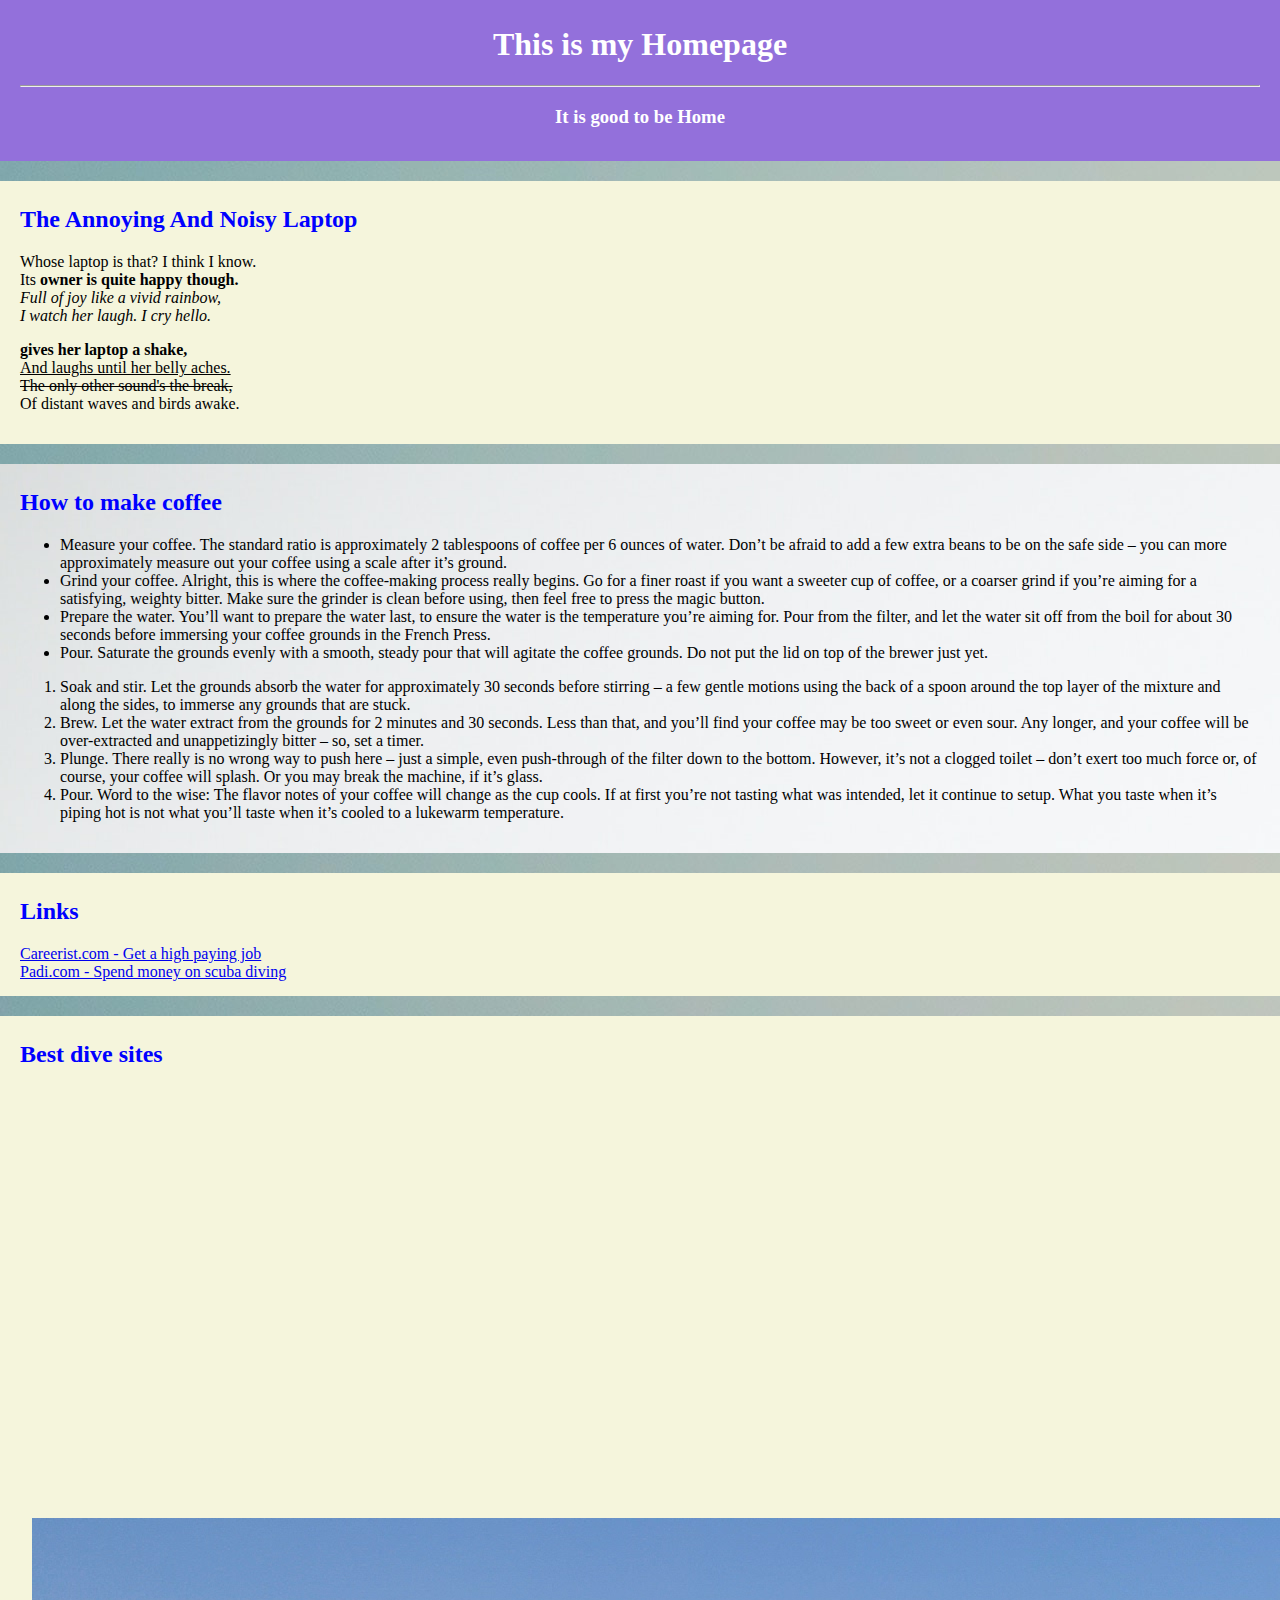
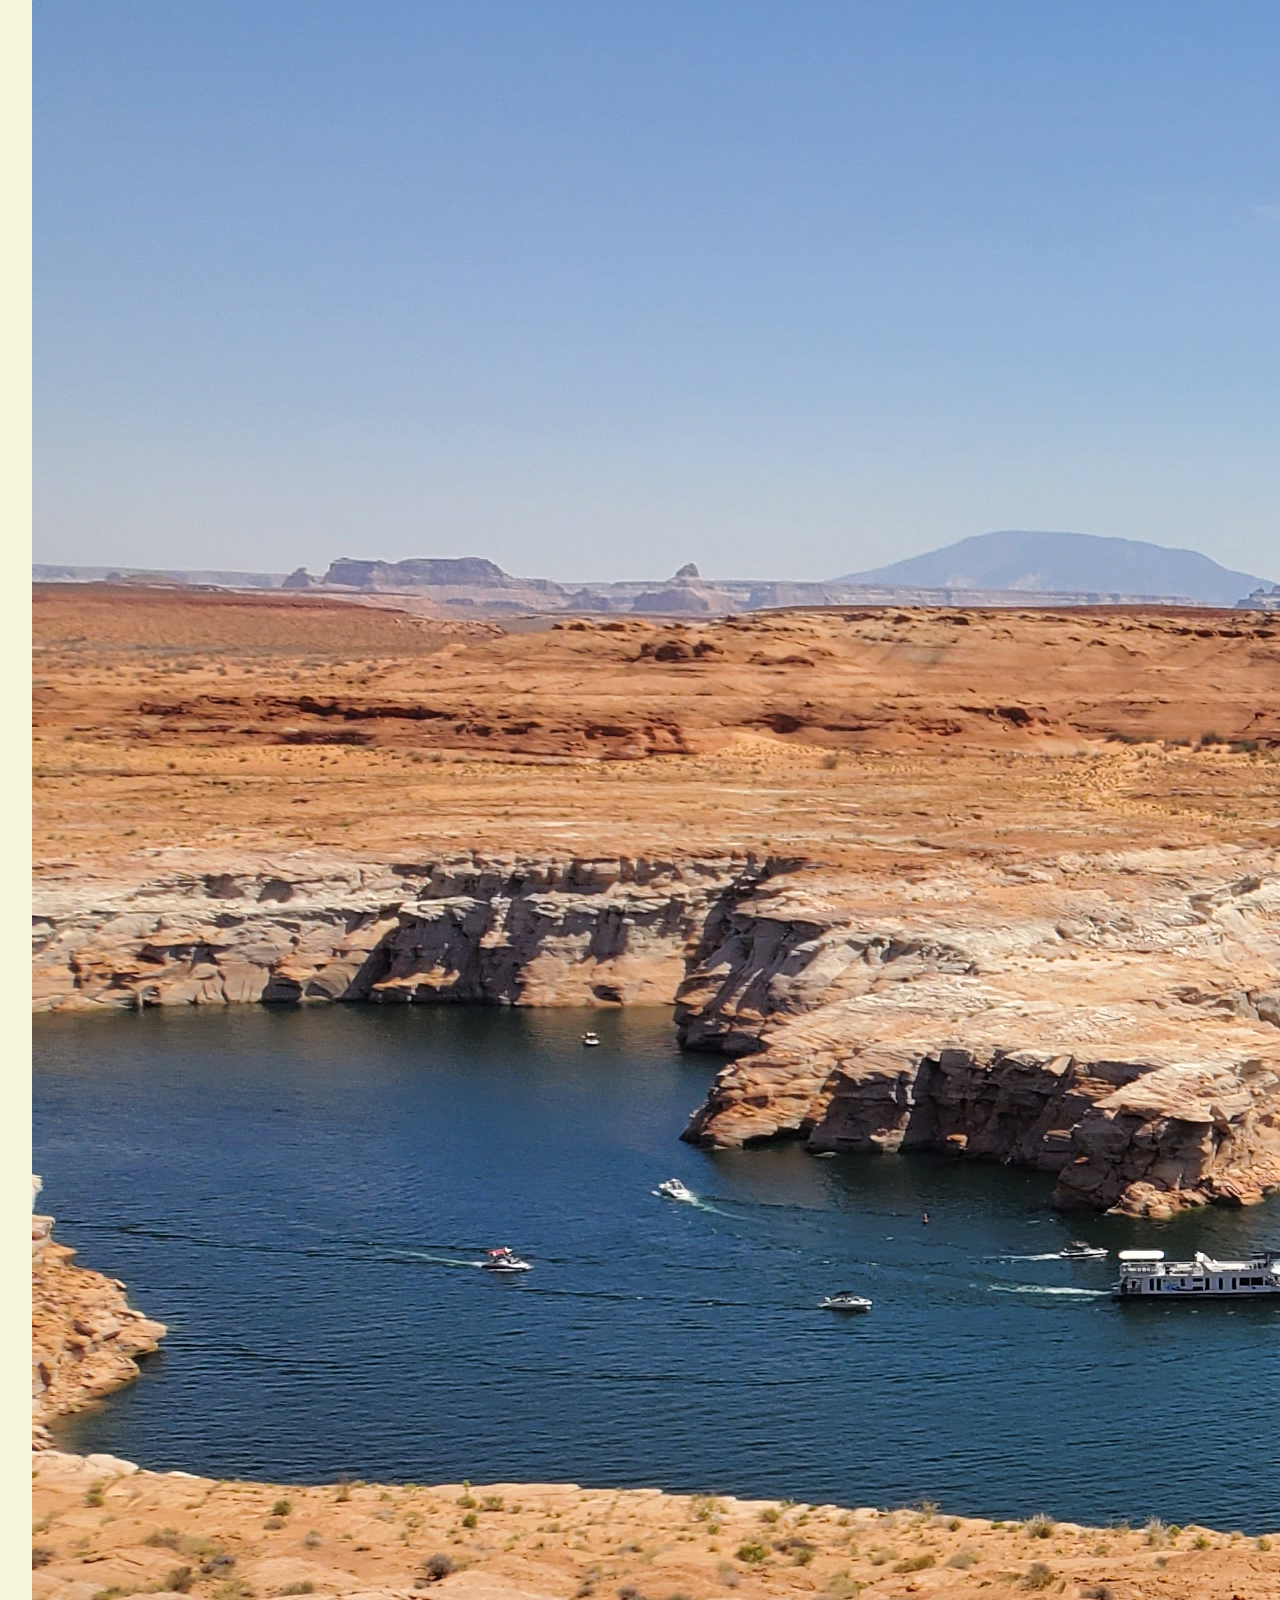
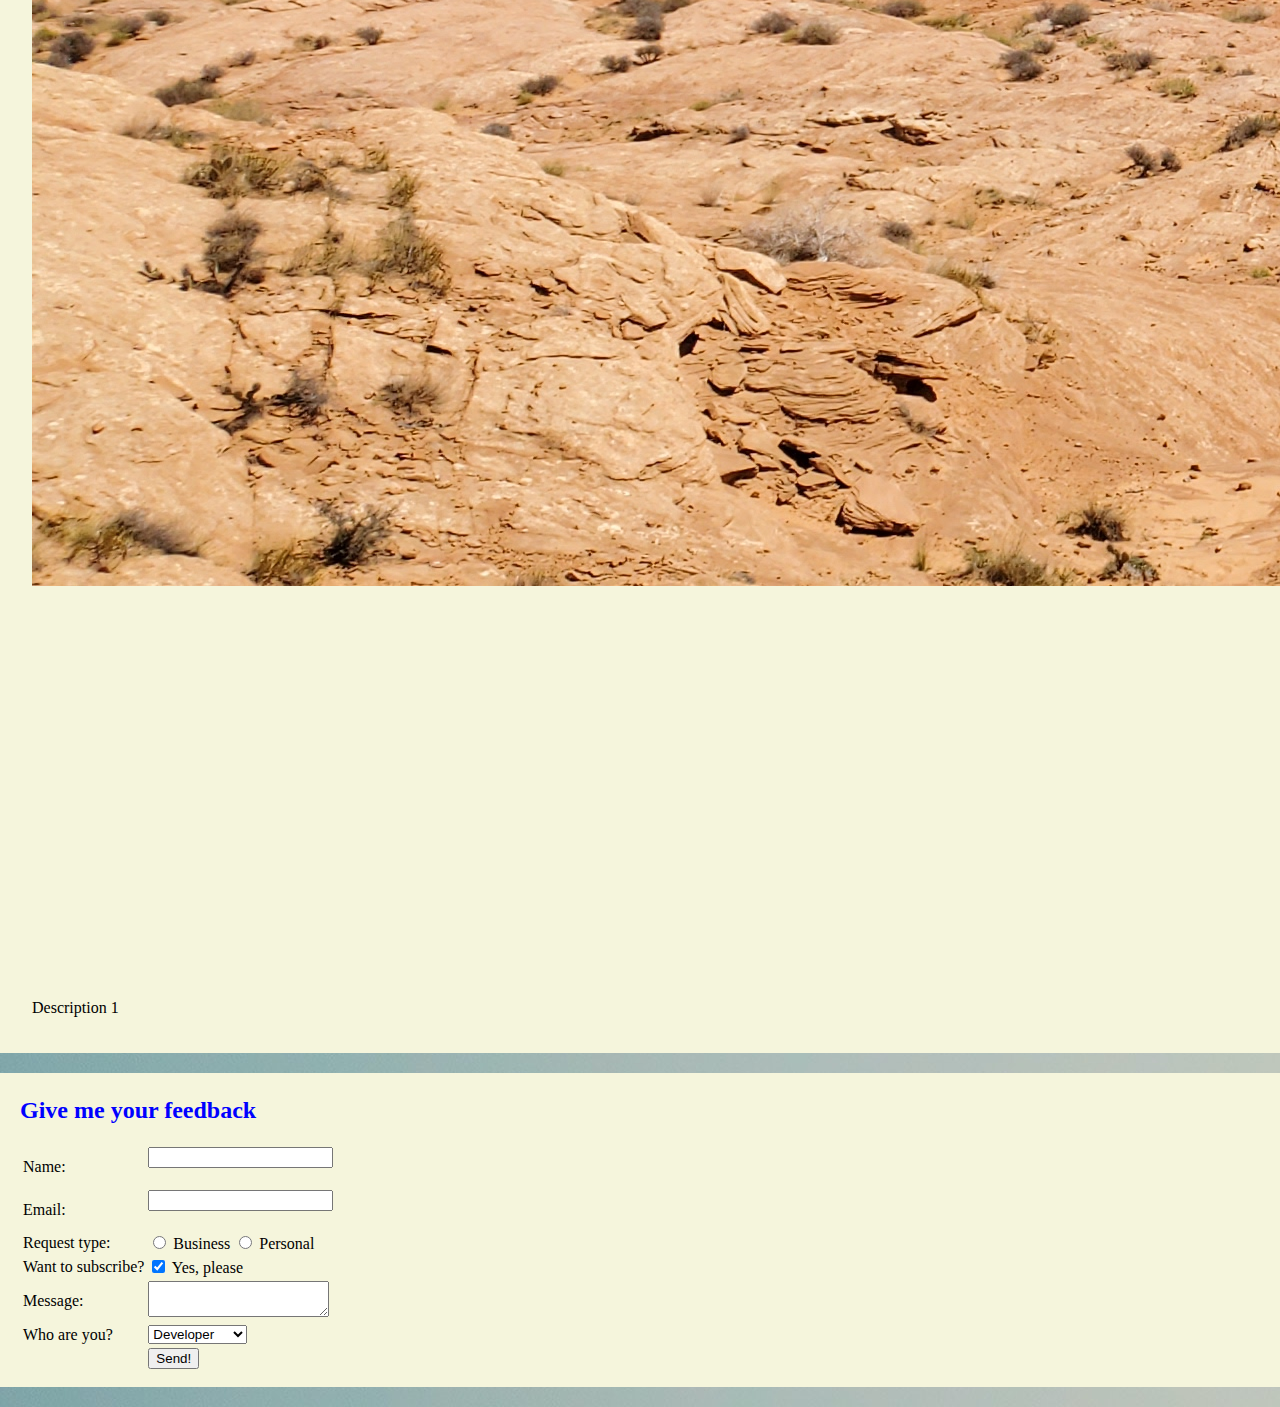
<file: index.html>
<!DOCTYPE html>
<html>
<head>
    <meta charset="UTF-8">
    <link rel="stylesheet" type="text/css" href="style.css">
    <title>My Homepage</title>
</head>
<body>
<div id="header">
    <center>
    <h1>This is my Homepage</h1>
        <hr>
    <h3>It is good to be Home</h3>
        </center>
</div>

<div>
    <h2>The Annoying And Noisy Laptop</h2>
    <p>
        Whose laptop is that? I think I know.
<br> Its <b>owner is quite happy though.</b>
        <br><i>Full of joy like a vivid rainbow,</i>
        <br><em>I watch her laugh. I cry hello.</em>
    </p>
    <p>
        <strong>gives her laptop a shake,</strong>
        <br><u>And laughs until her belly aches.</u>
        <br><s>The only other sound's the break,</s>
<br>Of distant waves and birds awake.
    </p>
</div>

<div class="coffee">
    <h2>How to make coffee</h2>
    <ul>
        <li>Measure your coffee.
The standard ratio is approximately 2 tablespoons of coffee per 6 ounces of water. Don’t be afraid to add a few extra beans to be on the safe side – you can more approximately measure out your coffee using a scale after it’s ground.</li>
        <li>Grind your coffee.
Alright, this is where the coffee-making process really begins. Go for a finer roast if you want a sweeter cup of coffee, or a coarser grind if you’re aiming for a satisfying, weighty bitter. Make sure the grinder is clean before using, then feel free to press the magic button.</li>
        <li>Prepare the water.
You’ll want to prepare the water last, to ensure the water is the temperature you’re aiming for. Pour from the filter, and let the water sit off from the boil for about 30 seconds before immersing your coffee grounds in the French Press.</li>
        <li>Pour.
Saturate the grounds evenly with a smooth, steady pour that will agitate the coffee grounds. Do not put the lid on top of the brewer just yet.</li>
    </ul>
    <ol>
        <li>Soak and stir.
Let the grounds absorb the water for approximately 30 seconds before stirring – a few gentle motions using the back of a spoon around the top layer of the mixture and along the sides, to immerse any grounds that are stuck.</li>
        <li>Brew.
Let the water extract from the grounds for 2 minutes and 30 seconds. Less than that, and you’ll find your coffee may be too sweet or even sour. Any longer, and your coffee will be over-extracted and unappetizingly bitter – so, set a timer.</li>
        <li>Plunge.
There really is no wrong way to push here – just a simple, even push-through of the filter down to the bottom. However, it’s not a clogged toilet – don’t exert too much force or, of course, your coffee will splash. Or you may break the machine, if it’s glass.</li>
        <li>Pour.
Word to the wise: The flavor notes of your coffee will change as the cup cools. If at first you’re not tasting what was intended, let it continue to setup. What you taste when it’s piping hot is not what you’ll taste when it’s cooled to a lukewarm temperature.</li>
   </ol>

</div>

<div>
    <h2>Links</h2>
    <a href="http://careerist.com" target="_self">Careerist.com - Get a high paying job</a>
    <br>
    <a href="http://padi.com" target="_blank">Padi.com - Spend money on scuba diving</a>
</div>
<div>
    <h2>Best dive sites</h2>
    <table cellpadding="10">
        <tr>
            <td width="400"><center>Asia</center></td>
            <td width="400"><center>Caribbean</center></td>
            <td width="400"><center>The Pacific</center></td>
        </tr>
        <tr>
            <td width="400"><img src="images/20220903_113120.jpg"></td>
            <td width="400"><img src="images/20221127_100746.jpg"></td>
            <td width="400">No image</td>
        </tr>
        <tr>
            <td width="400">Description 1</td>
            <td width="400">Description 2</td>
            <td width="400">Description 3</td>
        </tr>
    </table>

</div>
<div>
    <h2>Give me your feedback</h2>
    <form>
        <table>
            <tr>
            <td>Name:</td>
            <td><input type="text" name="user name"><br><br></td>
            </tr>
            <tr>
                <td>Email:</td>
                <td><input type="text" name="email"><br><br></td>
            </tr>
            <tr>
                <td>Request type:</td>
                <td><input type="radio" name="request"> Business
                   <input type="radio" name="request"> Personal</td>
            </tr>
            <tr>
                <td>Want to subscribe?</td>
                <td><input type="checkbox" name="Subscription" checked> Yes, please</td>
            </tr>
            <tr>
                <td>Message:</td>
                <td><textarea name="message"></textarea> </td>
            </tr>
            <tr>
                <td> Who are you?</td>
                <td>
                    <select>
                        <option value="Developer">Developer</option>
                        <option value="qa">QA Engineer</option>
                    </select>
                </td>
            </tr>
            <tr>
                <td></td>
                <td><input type="submit" value="Send!"></td>
            </tr>
            </table>
    </form>
</div>

</body>
</html>
</file>
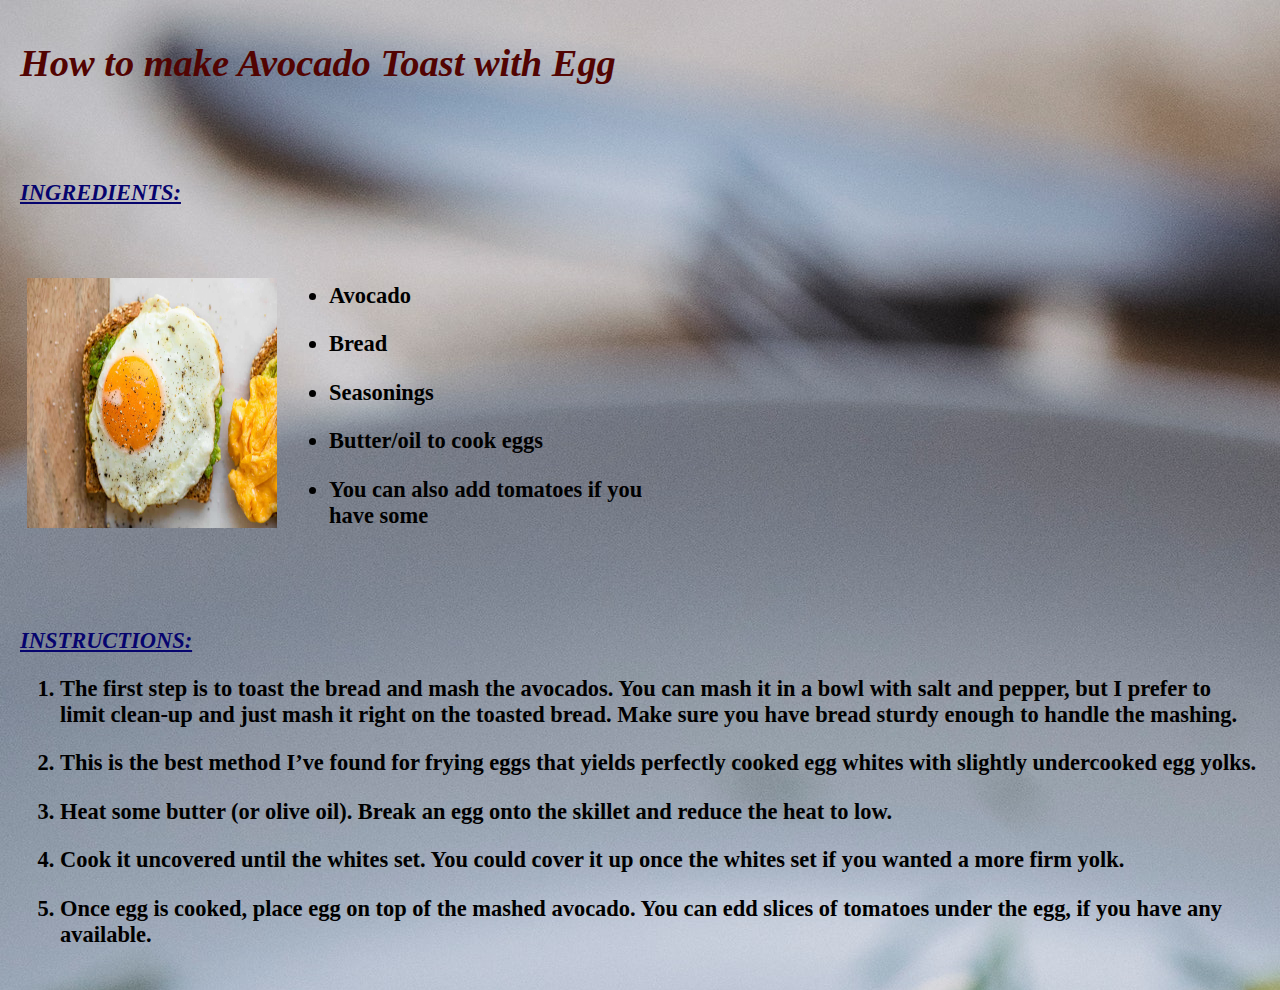
<file: Home_work_recipe.html>
<!DOCTYPE html>
<head>
    <meta charset="UTF-8">
     <link rel="stylesheet" type="text/css" href="homework_css.css">
    <title>Avocado Toast Recipe</title>
</head>
<body>
<div>
  <h1 id="name" ><i>How to make Avocado Toast with Egg</i></h1>
</div><br>
<div class="ingredients">
  <h3><i>INGREDIENTS:</i></h3>
</div>
<div class="list">
  <table cellpadding="5">
    <tr>
      <td width="200"><img src="images/Avocado-Toast-with-Egg-5.jpg" width="250" height="250"></td>
      <td width="400"><ul>
        <h3><li>Avocado</li></h3>
        <h3><li>Bread</li></h3>
        <h3><li>Seasonings</li></h3>
        <h3><li>Butter/oil to cook eggs</li></h3>
        <h3><li>You can also add tomatoes if you have some</li></h3>
      </ul></td>
    </tr>
  </table>
  </div><br>
<div>
  <h3 class="instructions"><i>INSTRUCTIONS:</i></h3>
  <ol>
   <h3><li>The first step is to toast the bread and mash the avocados. You can mash it in a bowl with salt and pepper, but I prefer to limit clean-up and just mash it right on the toasted bread. Make sure you have bread sturdy enough to handle the mashing.</li></h3>
    <h3><li>This is the best method I’ve found for frying eggs that yields perfectly cooked egg whites with slightly undercooked egg yolks.</li></h3>
    <h3><li>Heat some butter (or olive oil). Break an egg onto the skillet and reduce the heat to low.</li></h3>
    <h3><li>Cook it uncovered until the whites set. You could cover it up once the whites set if you wanted a more firm yolk.</li></h3>
    <h3><li>Once egg is cooked, place egg on top of the mashed avocado. You can edd slices of tomatoes under the egg, if you have any available.</li></h3>
  </ol>

</div>
</body>
</html>
</file>
<file: style.css>
body {
    margin: 0px;
    background-image: url("images/bg.jpg");
}

h2 {
    color: blue;
}

div {
    padding-left: 20px;
    padding-right: 20px;
    padding-top: 5px;
    padding-bottom: 15px;
    margin-bottom: 20px;
    background-color: beige;
}

div.coffee {
    background-image: url("images/coffe.jpg");
}

div#header {
    background-color: mediumpurple;
    color: white;
}
</file>
<file: homework_css.css>
body {
    margin: 10px;
    background-image: url("images/1.jpg");
    font-size: 120%;
}

h1#name {
    color: #520402;
}

div.ingredients {
    color: #06046e;
    text-decoration: underline;
}

div.list {

}

h3.instructions {
    color: #06046e;
    text-decoration: underline;
}

div {
    padding-left: 10px;
    padding-right: 10px;
    padding-top: 5px;
    padding-bottom: 10px;
    margin-bottom: 10px;
}
</file>
